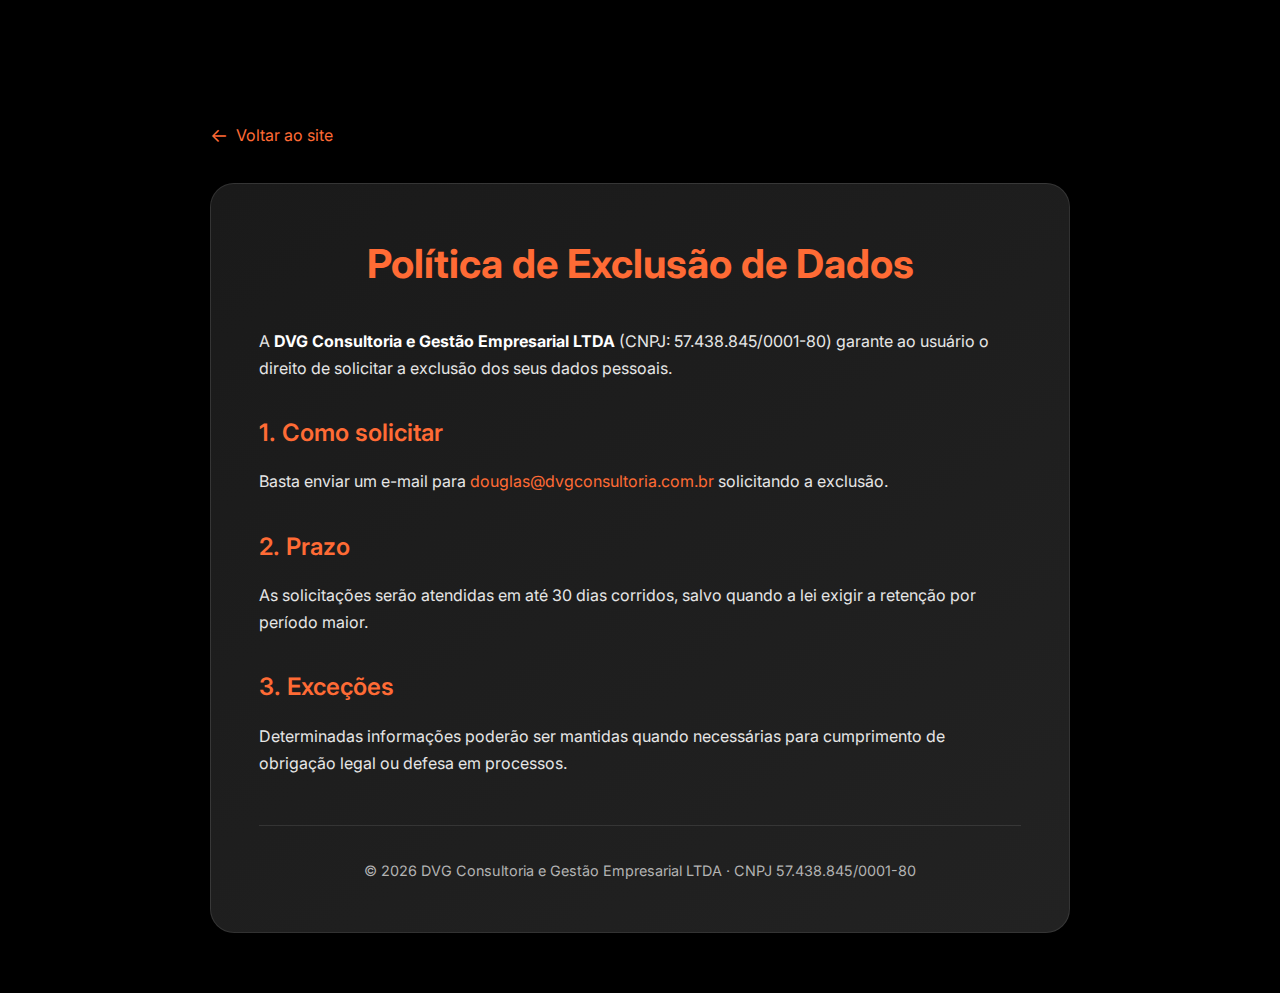
<file: deletion.html>
<!DOCTYPE html>
<html lang="pt-BR">
<head>
    <meta charset="UTF-8">
    <meta name="viewport" content="width=device-width, initial-scale=1.0">
    <title>Política de Exclusão de Dados — DVG Consultoria</title>
    <link rel="stylesheet" href="styles.css">
    <link rel="preconnect" href="https://fonts.googleapis.com">
    <link rel="preconnect" href="https://fonts.gstatic.com" crossorigin>
    <link href="https://fonts.googleapis.com/css2?family=Inter:wght@300;400;500;600;700&display=swap" rel="stylesheet">
    <style>
        .deletion-container {
            max-width: 900px;
            margin: 0 auto;
            padding: 120px 20px 60px;
            background: #000000;
            min-height: 100vh;
        }
        
        .deletion-content {
            background: linear-gradient(145deg, #1a1a1a 0%, #222222 100%);
            padding: 3rem;
            border-radius: 24px;
            box-shadow: 0 10px 30px rgba(0, 0, 0, 0.3);
            border: 1px solid rgba(255, 255, 255, 0.1);
        }
        
        .deletion-title {
            font-size: 2.5rem;
            font-weight: 700;
            color: #ff6b35;
            margin-bottom: 2rem;
            text-align: center;
        }
        
        .deletion-content h2 {
            font-size: 1.5rem;
            font-weight: 600;
            color: #ff6b35;
            margin-top: 2rem;
            margin-bottom: 1rem;
        }
        
        .deletion-content p {
            color: #e6e6e6;
            line-height: 1.7;
            margin-bottom: 1.5rem;
        }
        
        .deletion-content a {
            color: #ff6b35;
            text-decoration: none;
            transition: color 0.3s ease;
        }
        
        .deletion-content a:hover {
            color: #ff8c42;
        }
        
        .deletion-content strong {
            color: #ffffff;
        }
        
        .deletion-footer {
            text-align: center;
            margin-top: 3rem;
            padding-top: 2rem;
            border-top: 1px solid rgba(255, 255, 255, 0.1);
        }
        
        .deletion-footer small {
            color: #b3b3b3;
            font-size: 0.9rem;
        }
        
        .back-link {
            display: inline-flex;
            align-items: center;
            gap: 0.5rem;
            color: #ff6b35;
            text-decoration: none;
            margin-bottom: 2rem;
            transition: all 0.3s ease;
        }
        
        .back-link:hover {
            color: #ff8c42;
            transform: translateX(-4px);
        }
        
        .back-link::before {
            content: '←';
            font-size: 1.2rem;
        }
    </style>
</head>
<body>
    <div class="deletion-container">
        <a href="index.html" class="back-link">Voltar ao site</a>
        
        <div class="deletion-content">
            <h1 class="deletion-title">Política de Exclusão de Dados</h1>
            
            <p>A <strong>DVG Consultoria e Gestão Empresarial LTDA</strong> (CNPJ: 57.438.845/0001-80) garante ao usuário o direito de solicitar a exclusão dos seus dados pessoais.</p>

            <h2>1. Como solicitar</h2>
            <p>Basta enviar um e-mail para <a href="mailto:douglas@dvgconsultoria.com.br">douglas@dvgconsultoria.com.br</a> solicitando a exclusão.</p>

            <h2>2. Prazo</h2>
            <p>As solicitações serão atendidas em até 30 dias corridos, salvo quando a lei exigir a retenção por período maior.</p>

            <h2>3. Exceções</h2>
            <p>Determinadas informações poderão ser mantidas quando necessárias para cumprimento de obrigação legal ou defesa em processos.</p>

            <div class="deletion-footer">
                <small>© <span id="y"></span> DVG Consultoria e Gestão Empresarial LTDA · CNPJ 57.438.845/0001-80</small>
            </div>
        </div>
    </div>
    
    <script>
        document.getElementById('y').textContent = new Date().getFullYear();
    </script>
</body>
</html>
</file>
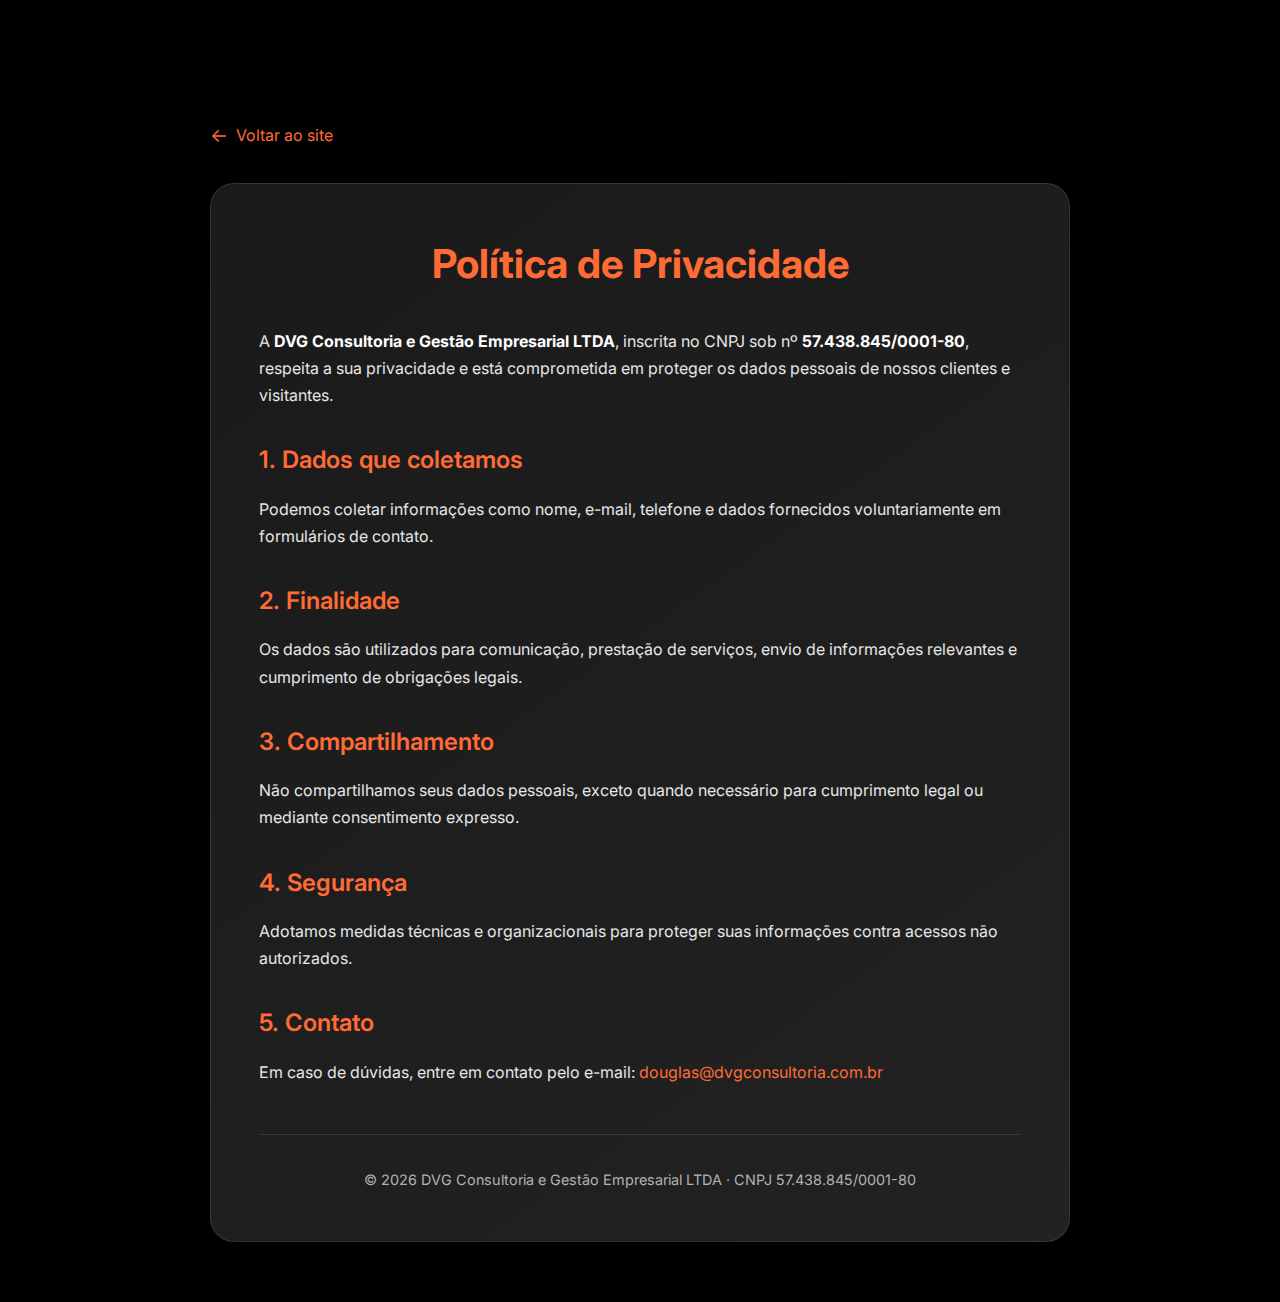
<file: privacy.html>
<!DOCTYPE html>
<html lang="pt-BR">
<head>
    <meta charset="UTF-8">
    <meta name="viewport" content="width=device-width, initial-scale=1.0">
    <title>Política de Privacidade — DVG Consultoria</title>
    <link rel="stylesheet" href="styles.css">
    <link rel="preconnect" href="https://fonts.googleapis.com">
    <link rel="preconnect" href="https://fonts.gstatic.com" crossorigin>
    <link href="https://fonts.googleapis.com/css2?family=Inter:wght@300;400;500;600;700&display=swap" rel="stylesheet">
    <style>
        .privacy-container {
            max-width: 900px;
            margin: 0 auto;
            padding: 120px 20px 60px;
            background: #000000;
            min-height: 100vh;
        }
        
        .privacy-content {
            background: linear-gradient(145deg, #1a1a1a 0%, #222222 100%);
            padding: 3rem;
            border-radius: 24px;
            box-shadow: 0 10px 30px rgba(0, 0, 0, 0.3);
            border: 1px solid rgba(255, 255, 255, 0.1);
        }
        
        .privacy-title {
            font-size: 2.5rem;
            font-weight: 700;
            color: #ff6b35;
            margin-bottom: 2rem;
            text-align: center;
        }
        
        .privacy-content h2 {
            font-size: 1.5rem;
            font-weight: 600;
            color: #ff6b35;
            margin-top: 2rem;
            margin-bottom: 1rem;
        }
        
        .privacy-content p {
            color: #e6e6e6;
            line-height: 1.7;
            margin-bottom: 1.5rem;
        }
        
        .privacy-content a {
            color: #ff6b35;
            text-decoration: none;
            transition: color 0.3s ease;
        }
        
        .privacy-content a:hover {
            color: #ff8c42;
        }
        
        .privacy-content strong {
            color: #ffffff;
        }
        
        .privacy-footer {
            text-align: center;
            margin-top: 3rem;
            padding-top: 2rem;
            border-top: 1px solid rgba(255, 255, 255, 0.1);
        }
        
        .privacy-footer small {
            color: #b3b3b3;
            font-size: 0.9rem;
        }
        
        .back-link {
            display: inline-flex;
            align-items: center;
            gap: 0.5rem;
            color: #ff6b35;
            text-decoration: none;
            margin-bottom: 2rem;
            transition: all 0.3s ease;
        }
        
        .back-link:hover {
            color: #ff8c42;
            transform: translateX(-4px);
        }
        
        .back-link::before {
            content: '←';
            font-size: 1.2rem;
        }
    </style>
</head>
<body>
    <div class="privacy-container">
        <a href="index.html" class="back-link">Voltar ao site</a>
        
        <div class="privacy-content">
            <h1 class="privacy-title">Política de Privacidade</h1>
            
            <p>A <strong>DVG Consultoria e Gestão Empresarial LTDA</strong>, inscrita no CNPJ sob nº <strong>57.438.845/0001-80</strong>, respeita a sua privacidade e está comprometida em proteger os dados pessoais de nossos clientes e visitantes.</p>

            <h2>1. Dados que coletamos</h2>
            <p>Podemos coletar informações como nome, e-mail, telefone e dados fornecidos voluntariamente em formulários de contato.</p>

            <h2>2. Finalidade</h2>
            <p>Os dados são utilizados para comunicação, prestação de serviços, envio de informações relevantes e cumprimento de obrigações legais.</p>

            <h2>3. Compartilhamento</h2>
            <p>Não compartilhamos seus dados pessoais, exceto quando necessário para cumprimento legal ou mediante consentimento expresso.</p>

            <h2>4. Segurança</h2>
            <p>Adotamos medidas técnicas e organizacionais para proteger suas informações contra acessos não autorizados.</p>

            <h2>5. Contato</h2>
            <p>Em caso de dúvidas, entre em contato pelo e-mail: <a href="mailto:douglas@dvgconsultoria.com.br">douglas@dvgconsultoria.com.br</a></p>

            <div class="privacy-footer">
                <small>© <span id="y"></span> DVG Consultoria e Gestão Empresarial LTDA · CNPJ 57.438.845/0001-80</small>
            </div>
        </div>
    </div>
    
    <script>
        document.getElementById('y').textContent = new Date().getFullYear();
    </script>
</body>
</html>
</file>
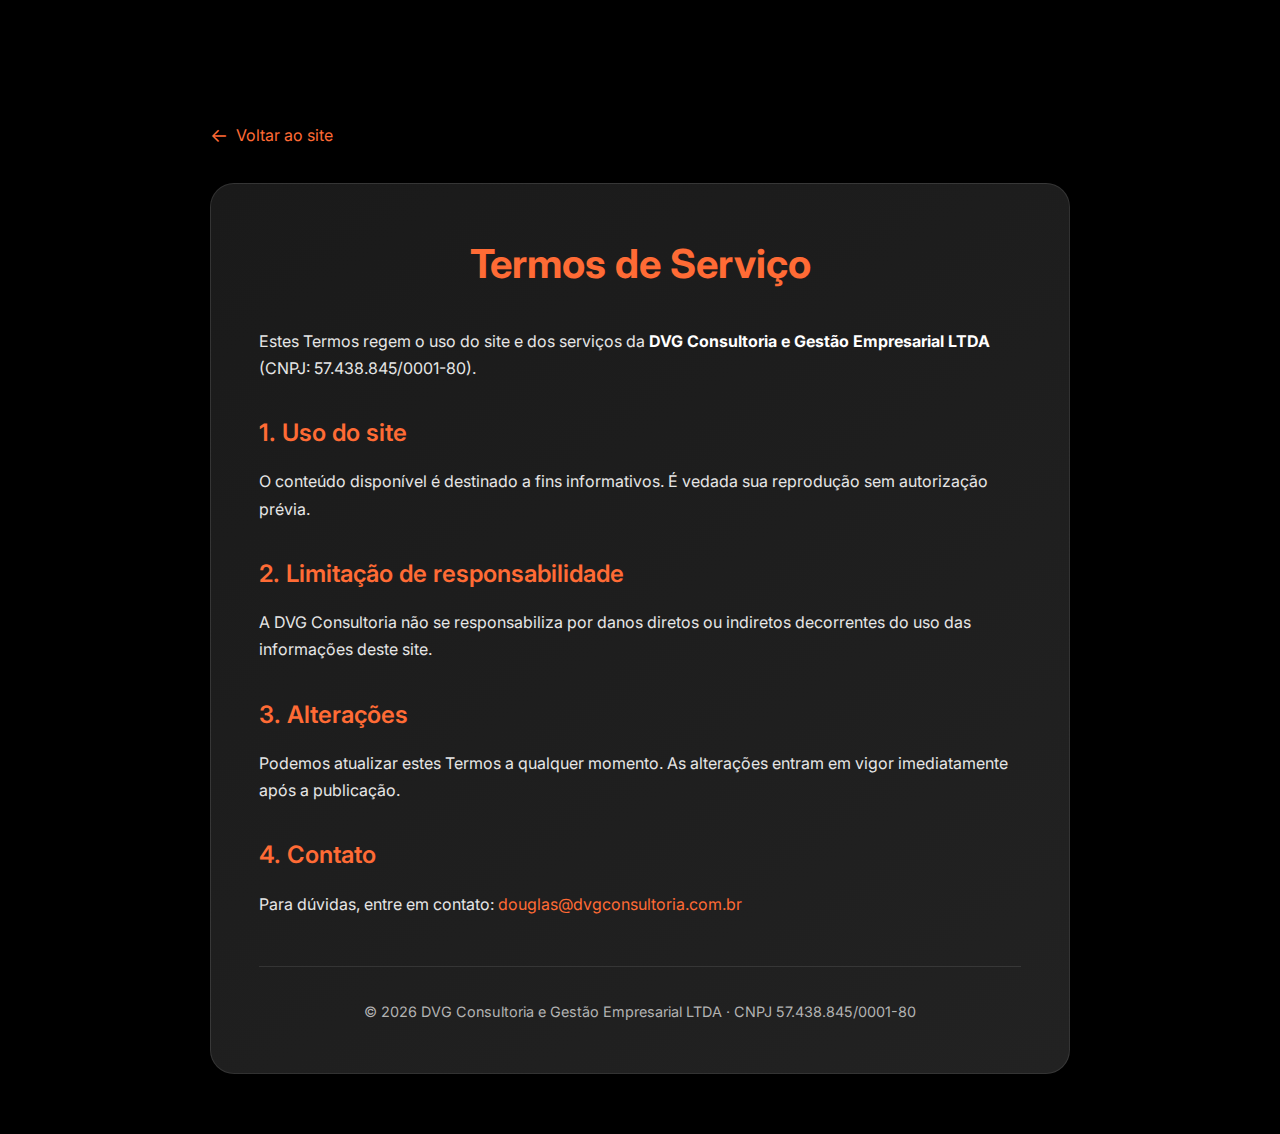
<file: terms.html>
<!DOCTYPE html>
<html lang="pt-BR">
<head>
    <meta charset="UTF-8">
    <meta name="viewport" content="width=device-width, initial-scale=1.0">
    <title>Termos de Serviço — DVG Consultoria</title>
    <link rel="stylesheet" href="styles.css">
    <link rel="preconnect" href="https://fonts.googleapis.com">
    <link rel="preconnect" href="https://fonts.gstatic.com" crossorigin>
    <link href="https://fonts.googleapis.com/css2?family=Inter:wght@300;400;500;600;700&display=swap" rel="stylesheet">
    <style>
        .terms-container {
            max-width: 900px;
            margin: 0 auto;
            padding: 120px 20px 60px;
            background: #000000;
            min-height: 100vh;
        }
        
        .terms-content {
            background: linear-gradient(145deg, #1a1a1a 0%, #222222 100%);
            padding: 3rem;
            border-radius: 24px;
            box-shadow: 0 10px 30px rgba(0, 0, 0, 0.3);
            border: 1px solid rgba(255, 255, 255, 0.1);
        }
        
        .terms-title {
            font-size: 2.5rem;
            font-weight: 700;
            color: #ff6b35;
            margin-bottom: 2rem;
            text-align: center;
        }
        
        .terms-content h2 {
            font-size: 1.5rem;
            font-weight: 600;
            color: #ff6b35;
            margin-top: 2rem;
            margin-bottom: 1rem;
        }
        
        .terms-content p {
            color: #e6e6e6;
            line-height: 1.7;
            margin-bottom: 1.5rem;
        }
        
        .terms-content a {
            color: #ff6b35;
            text-decoration: none;
            transition: color 0.3s ease;
        }
        
        .terms-content a:hover {
            color: #ff8c42;
        }
        
        .terms-content strong {
            color: #ffffff;
        }
        
        .terms-footer {
            text-align: center;
            margin-top: 3rem;
            padding-top: 2rem;
            border-top: 1px solid rgba(255, 255, 255, 0.1);
        }
        
        .terms-footer small {
            color: #b3b3b3;
            font-size: 0.9rem;
        }
        
        .back-link {
            display: inline-flex;
            align-items: center;
            gap: 0.5rem;
            color: #ff6b35;
            text-decoration: none;
            margin-bottom: 2rem;
            transition: all 0.3s ease;
        }
        
        .back-link:hover {
            color: #ff8c42;
            transform: translateX(-4px);
        }
        
        .back-link::before {
            content: '←';
            font-size: 1.2rem;
        }
    </style>
</head>
<body>
    <div class="terms-container">
        <a href="index.html" class="back-link">Voltar ao site</a>
        
        <div class="terms-content">
            <h1 class="terms-title">Termos de Serviço</h1>
            
            <p>Estes Termos regem o uso do site e dos serviços da <strong>DVG Consultoria e Gestão Empresarial LTDA</strong> (CNPJ: 57.438.845/0001-80).</p>

            <h2>1. Uso do site</h2>
            <p>O conteúdo disponível é destinado a fins informativos. É vedada sua reprodução sem autorização prévia.</p>

            <h2>2. Limitação de responsabilidade</h2>
            <p>A DVG Consultoria não se responsabiliza por danos diretos ou indiretos decorrentes do uso das informações deste site.</p>

            <h2>3. Alterações</h2>
            <p>Podemos atualizar estes Termos a qualquer momento. As alterações entram em vigor imediatamente após a publicação.</p>

            <h2>4. Contato</h2>
            <p>Para dúvidas, entre em contato: <a href="mailto:douglas@dvgconsultoria.com.br">douglas@dvgconsultoria.com.br</a></p>

            <div class="terms-footer">
                <small>© <span id="y"></span> DVG Consultoria e Gestão Empresarial LTDA · CNPJ 57.438.845/0001-80</small>
            </div>
        </div>
    </div>
    
    <script>
        document.getElementById('y').textContent = new Date().getFullYear();
    </script>
</body>
</html>
</file>
<file: styles.css>
/* Reset and Base Styles */
* {
    margin: 0;
    padding: 0;
    box-sizing: border-box;
}

body {
    font-family: 'Inter', sans-serif;
    line-height: 1.6;
    color: #ffffff;
    background-color: #000000;
    overflow-x: hidden;
}

.container {
    max-width: 1200px;
    margin: 0 auto;
    padding: 0 20px;
}

/* Navigation */
.navbar {
    position: fixed;
    top: 0;
    width: 100%;
    background: rgba(0, 0, 0, 0.95);
    backdrop-filter: blur(10px);
    z-index: 1000;
    transition: all 0.3s ease;
    border-bottom: 1px solid rgba(255, 255, 255, 0.1);
}

.navbar.scrolled {
    background: rgba(0, 0, 0, 0.98);
    box-shadow: 0 2px 20px rgba(0, 0, 0, 0.3);
}

.nav-container {
    max-width: 1200px;
    margin: 0 auto;
    padding: 0 20px;
    display: flex;
    justify-content: space-between;
    align-items: center;
    height: 70px;
}

.nav-logo a {
    font-size: 1.5rem;
    font-weight: 700;
    color: #ffffff;
    text-decoration: none;
    transition: color 0.3s ease;
}

.nav-logo a:hover {
    color: #ff6b35;
}

.nav-menu {
    display: flex;
    list-style: none;
    gap: 2rem;
}

.nav-link {
    color: #ffffff;
    text-decoration: none;
    font-weight: 500;
    transition: color 0.3s ease;
    position: relative;
}

.nav-link:hover {
    color: #ff6b35;
}

.nav-link::after {
    content: '';
    position: absolute;
    bottom: -5px;
    left: 0;
    width: 0;
    height: 2px;
    background: #ff6b35;
    transition: width 0.3s ease;
}

.nav-link:hover::after {
    width: 100%;
}

.hamburger {
    display: none;
    flex-direction: column;
    cursor: pointer;
}

.bar {
    width: 25px;
    height: 3px;
    background: #ffffff;
    margin: 3px 0;
    transition: 0.3s;
}

/* Hero Section */
.hero {
    min-height: 100vh;
    display: flex;
    align-items: center;
    background: #000000;
    color: white;
    position: relative;
    overflow: hidden;
}

.hero::before {
    content: '';
    position: absolute;
    top: 0;
    left: 0;
    right: 0;
    bottom: 0;
    background: url('data:image/svg+xml,<svg xmlns="http://www.w3.org/2000/svg" viewBox="0 0 100 100"><defs><pattern id="grain" width="100" height="100" patternUnits="userSpaceOnUse"><circle cx="50" cy="50" r="1" fill="white" opacity="0.1"/></pattern></defs><rect width="100" height="100" fill="url(%23grain)"/></svg>');
    opacity: 0.3;
}

.hero-container {
    max-width: 1200px;
    margin: 0 auto;
    padding: 0 20px;
    display: grid;
    grid-template-columns: 1fr 1fr;
    gap: 4rem;
    align-items: center;
    position: relative;
    z-index: 1;
}

.hero-content {
    animation: fadeInUp 1s ease-out;
}

.hero-title {
    font-size: 3.5rem;
    font-weight: 700;
    margin-bottom: 1.5rem;
    line-height: 1.2;
}

.highlight {
    color: #ff6b35;
}

.hero-subtitle {
    font-size: 1.25rem;
    margin-bottom: 2rem;
    opacity: 0.9;
    line-height: 1.6;
}

.hero-buttons {
    display: flex;
    gap: 1rem;
    flex-wrap: wrap;
}

.btn {
    padding: 12px 30px;
    border-radius: 50px;
    text-decoration: none;
    font-weight: 600;
    transition: all 0.3s ease;
    display: inline-block;
    text-align: center;
    border: 2px solid transparent;
}

.btn-primary {
    background: #ff6b35;
    color: #ffffff;
    border-color: #ff6b35;
}

.btn-primary:hover {
    background: transparent;
    color: #ff6b35;
    border-color: #ff6b35;
    transform: translateY(-2px);
}

.btn-secondary {
    background: transparent;
    color: white;
    border-color: white;
}

.btn-secondary:hover {
    background: white;
    color: #000000;
    transform: translateY(-2px);
}

.hero-image {
    display: flex;
    justify-content: center;
    align-items: center;
    animation: fadeInRight 1s ease-out;
}

.hero-image-placeholder {
    width: 300px;
    height: 300px;
    background: #1a1a1a;
    border-radius: 20px;
    display: flex;
    flex-direction: column;
    justify-content: center;
    align-items: center;
    border: 2px solid rgba(255, 255, 255, 0.1);
}

.hero-image-content {
    text-align: center;
}

.hero-image-icon {
    font-size: 4rem;
    margin-bottom: 1rem;
}

.hero-image-content p {
    font-size: 1.2rem;
    font-weight: 600;
}

/* Services Section */
.services {
    padding: 100px 0;
    background: #000000;
}

.section-header {
    text-align: center;
    margin-bottom: 4rem;
}

.section-title {
    font-size: 2.5rem;
    font-weight: 700;
    color: #ffffff;
    margin-bottom: 1rem;
}

.section-subtitle {
    font-size: 1.125rem;
    color: #cccccc;
    max-width: 600px;
    margin: 0 auto;
}

.services-grid {
    display: grid;
    grid-template-columns: repeat(auto-fit, minmax(320px, 1fr));
    gap: 2rem;
    max-width: 1200px;
    margin: 0 auto;
}

.service-card {
    background: linear-gradient(145deg, #1a1a1a 0%, #222222 100%);
    padding: 1.75rem;
    border-radius: 20px;
    box-shadow: 
        0 4px 20px rgba(0, 0, 0, 0.4),
        inset 0 1px 0 rgba(255, 255, 255, 0.05);
    transition: all 0.4s cubic-bezier(0.4, 0, 0.2, 1);
    border: 1px solid rgba(255, 255, 255, 0.08);
    position: relative;
    overflow: hidden;
}

.service-card::before {
    content: '';
    position: absolute;
    top: 0;
    left: 0;
    right: 0;
    height: 4px;
    background: linear-gradient(90deg, #ff6b35, #ff8c42, #ff6b35);
    opacity: 0;
    transition: opacity 0.3s ease;
}

.service-card:hover {
    transform: translateY(-8px) scale(1.02);
    box-shadow: 
        0 20px 40px rgba(0, 0, 0, 0.6),
        0 0 0 1px rgba(255, 107, 53, 0.2),
        inset 0 1px 0 rgba(255, 255, 255, 0.1);
    border-color: rgba(255, 107, 53, 0.3);
}

.service-card:hover::before {
    opacity: 1;
}

.service-icon {
    font-size: 2.75rem;
    margin-bottom: 1.25rem;
    display: block;
    filter: drop-shadow(0 4px 8px rgba(0, 0, 0, 0.3));
    transition: transform 0.3s ease;
}

.service-card:hover .service-icon {
    transform: scale(1.1) rotate(5deg);
}

.service-title {
    font-size: 1.5rem;
    font-weight: 700;
    color: #ffffff;
    margin-bottom: 1rem;
    line-height: 1.3;
    letter-spacing: -0.02em;
}

.service-description {
    color: #b3b3b3;
    line-height: 1.6;
    margin-bottom: 1.25rem;
    font-size: 0.95rem;
}

.service-list {
    list-style: none;
    padding: 0;
    margin: 0;
}

.service-list li {
    color: #e6e6e6;
    padding: 0.5rem 0;
    position: relative;
    padding-left: 1.5rem;
    font-size: 0.95rem;
    line-height: 1.5;
    transition: all 0.2s ease;
}

.service-list li::before {
    content: '✓';
    position: absolute;
    left: 0;
    top: 0.5rem;
    color: #ff6b35;
    font-weight: bold;
    font-size: 0.9rem;
}

.service-list li:hover {
    color: #ffffff;
    transform: translateX(4px);
}

/* About Section */
.about {
    padding: 100px 0;
    background: #000000;
}

.about-content {
    display: grid;
    grid-template-columns: 1fr 1fr;
    gap: 4rem;
    align-items: start;
}

.about-text {
    animation: fadeInLeft 1s ease-out;
}

.about-description {
    font-size: 1.125rem;
    color: #cccccc;
    margin-bottom: 2rem;
    line-height: 1.6;
}

.about-stats {
    display: grid;
    grid-template-columns: repeat(3, 1fr);
    gap: 2rem;
}

.stat {
    text-align: center;
    padding: 1.5rem;
    background: #1a1a1a;
    border-radius: 15px;
    transition: transform 0.3s ease;
    border: 1px solid rgba(255, 255, 255, 0.1);
}

.stat:hover {
    transform: translateY(-5px);
    border-color: #ff6b35;
}

.stat-number {
    font-size: 2.5rem;
    font-weight: 700;
    color: #ff6b35;
    margin-bottom: 0.5rem;
}

.stat-label {
    color: #cccccc;
    font-weight: 500;
}

.about-skills {
    animation: fadeInRight 1s ease-out;
}

.skills-title {
    font-size: 1.5rem;
    font-weight: 600;
    color: #ffffff;
    margin-bottom: 2rem;
}

.skills-grid {
    display: flex;
    flex-direction: column;
    gap: 1.5rem;
}

.skill-item {
    display: flex;
    flex-direction: column;
    gap: 0.5rem;
}

.skill-name {
    font-weight: 500;
    color: #ffffff;
}

.skill-bar {
    height: 8px;
    background: #333333;
    border-radius: 4px;
    overflow: hidden;
}

.skill-progress {
    height: 100%;
    background: linear-gradient(45deg, #ff6b35, #ff8c42);
    border-radius: 4px;
    transition: width 1s ease-out;
}

/* Projects Section */
.projects {
    padding: 100px 0;
    background: #000000;
}

.projects-grid {
    display: grid;
    grid-template-columns: repeat(auto-fit, minmax(350px, 1fr));
    gap: 2rem;
}

.project-card {
    background: #1a1a1a;
    border-radius: 20px;
    overflow: hidden;
    box-shadow: 0 10px 30px rgba(0, 0, 0, 0.3);
    transition: all 0.3s ease;
    border: 1px solid rgba(255, 255, 255, 0.1);
}

.project-card:hover {
    transform: translateY(-10px);
    box-shadow: 0 20px 40px rgba(0, 0, 0, 0.5);
    border-color: #ff6b35;
}

.project-image {
    height: 200px;
    background: linear-gradient(135deg, #2a2a2a 0%, #1a1a1a 100%);
    display: flex;
    align-items: center;
    justify-content: center;
}

.project-image-placeholder {
    text-align: center;
    color: white;
}

.project-image-icon {
    font-size: 3rem;
    margin-bottom: 0.5rem;
}

.project-content {
    padding: 2rem;
}

.project-title {
    font-size: 1.5rem;
    font-weight: 600;
    color: #ffffff;
    margin-bottom: 1rem;
}

.project-description {
    color: #cccccc;
    margin-bottom: 1.5rem;
    line-height: 1.6;
}

.project-tech {
    display: flex;
    gap: 0.5rem;
    flex-wrap: wrap;
}

.tech-tag {
    background: #333333;
    color: #cccccc;
    padding: 0.25rem 0.75rem;
    border-radius: 20px;
    font-size: 0.875rem;
    font-weight: 500;
}

/* Contact Section */
.contact {
    padding: 100px 0;
    background: #000000;
}

.contact-content {
    display: grid;
    grid-template-columns: 1fr 1fr;
    gap: 4rem;
    margin-top: 4rem;
}

.contact-info {
    display: flex;
    flex-direction: column;
    gap: 2rem;
}

.contact-item {
    display: flex;
    align-items: center;
    gap: 1rem;
    padding: 1.5rem;
    background: #1a1a1a;
    border-radius: 15px;
    transition: transform 0.3s ease;
    border: 1px solid rgba(255, 255, 255, 0.1);
}

.contact-item:hover {
    transform: translateX(10px);
    border-color: #ff6b35;
}

.contact-icon {
    font-size: 2rem;
    width: 60px;
    height: 60px;
    background: #ff6b35;
    color: white;
    border-radius: 50%;
    display: flex;
    align-items: center;
    justify-content: center;
}

.contact-details h3 {
    font-size: 1.25rem;
    font-weight: 600;
    color: #ffffff;
    margin-bottom: 0.5rem;
}

.contact-details p {
    color: #cccccc;
}

.contact-form {
    background: #1a1a1a;
    padding: 2rem;
    border-radius: 20px;
    border: 1px solid rgba(255, 255, 255, 0.1);
}

.form-group {
    margin-bottom: 1.5rem;
}

.form-input {
    width: 100%;
    padding: 1rem;
    border: 2px solid rgba(255, 255, 255, 0.1);
    border-radius: 10px;
    font-size: 1rem;
    transition: border-color 0.3s ease;
    background: #000000;
    color: #ffffff;
}

.form-input:focus {
    outline: none;
    border-color: #ff6b35;
}

.form-input::placeholder {
    color: #666666;
}

/* Footer */
.footer {
    background: #000000;
    color: white;
    padding: 60px 0 20px;
    border-top: 1px solid rgba(255, 255, 255, 0.1);
}

.footer-content {
    display: grid;
    grid-template-columns: 2fr 1fr 1fr;
    gap: 3rem;
    margin-bottom: 2rem;
    align-items: start;
}

.footer-main {
    max-width: 400px;
}

.footer-main .social-links {
    margin-top: 1.5rem;
}

.footer-title {
    font-size: 1.5rem;
    font-weight: 700;
    margin-bottom: 1rem;
    color: #ff6b35;
}

.footer-subtitle {
    font-size: 1.125rem;
    font-weight: 600;
    margin-bottom: 1rem;
    color: #cccccc;
}

.footer-description {
    color: #666666;
    line-height: 1.6;
}

.footer-links {
    list-style: none;
}

.footer-links li {
    margin-bottom: 0.5rem;
}

.footer-links a {
    color: #666666;
    text-decoration: none;
    transition: color 0.3s ease;
}

.footer-links a:hover {
    color: #ff6b35;
}

.social-links {
    display: flex;
    gap: 1rem;
}

.social-link {
    color: #666666;
    text-decoration: none;
    transition: color 0.3s ease;
}

.social-link:hover {
    color: #ff6b35;
}

.footer-bottom {
    text-align: center;
    padding-top: 2rem;
    border-top: 1px solid rgba(255, 255, 255, 0.1);
    color: #666666;
}

/* Animations */
@keyframes fadeInUp {
    from {
        opacity: 0;
        transform: translateY(30px);
    }
    to {
        opacity: 1;
        transform: translateY(0);
    }
}

@keyframes fadeInLeft {
    from {
        opacity: 0;
        transform: translateX(-30px);
    }
    to {
        opacity: 1;
        transform: translateX(0);
    }
}

@keyframes fadeInRight {
    from {
        opacity: 0;
        transform: translateX(30px);
    }
    to {
        opacity: 1;
        transform: translateX(0);
    }
}

/* Responsive Design */
@media (max-width: 768px) {
    .nav-menu {
        position: fixed;
        left: -100%;
        top: 70px;
        flex-direction: column;
        background-color: #000000;
        width: 100%;
        text-align: center;
        transition: 0.3s;
        box-shadow: 0 10px 27px rgba(0, 0, 0, 0.3);
        padding: 2rem 0;
        border-top: 1px solid rgba(255, 255, 255, 0.1);
    }

    .nav-menu.active {
        left: 0;
    }

    .nav-menu li {
        margin: 1rem 0;
    }

    .hamburger {
        display: flex;
    }

    .hamburger.active .bar:nth-child(2) {
        opacity: 0;
    }

    .hamburger.active .bar:nth-child(1) {
        transform: translateY(8px) rotate(45deg);
    }

    .hamburger.active .bar:nth-child(3) {
        transform: translateY(-8px) rotate(-45deg);
    }

    .hero-container {
        grid-template-columns: 1fr;
        text-align: center;
        gap: 2rem;
    }

    .hero-title {
        font-size: 2.5rem;
    }

    .hero-buttons {
        justify-content: center;
    }

    .about-content {
        grid-template-columns: 1fr;
        gap: 2rem;
    }

    .about-stats {
        grid-template-columns: 1fr;
    }

    .contact-content {
        grid-template-columns: 1fr;
        gap: 2rem;
    }

    .services-grid {
        grid-template-columns: 1fr;
        gap: 2rem;
        padding: 0 1rem;
    }
    
    .service-card {
        padding: 2rem;
    }
    
    .projects-grid {
        grid-template-columns: 1fr;
    }

    .footer-content {
        grid-template-columns: 1fr;
        gap: 2rem;
        text-align: left;
    }
    
    .footer-main {
        max-width: none;
    }
}

@media (max-width: 480px) {
    .hero-title {
        font-size: 2rem;
    }

    .section-title {
        font-size: 2rem;
    }

    .hero-buttons {
        flex-direction: column;
        align-items: center;
    }

    .btn {
        width: 100%;
        max-width: 300px;
    }
}

/* Smooth scrolling */
html {
    scroll-behavior: smooth;
}

/* Focus styles for accessibility */
.nav-link:focus,
.btn:focus,
.form-input:focus {
    outline: 2px solid #ff6b35;
    outline-offset: 2px;
}

/* Loading animation for skill bars */
.skill-progress {
    animation: fillBar 2s ease-out;
}

@keyframes fillBar {
    from {
        width: 0;
    }
}
</file>
